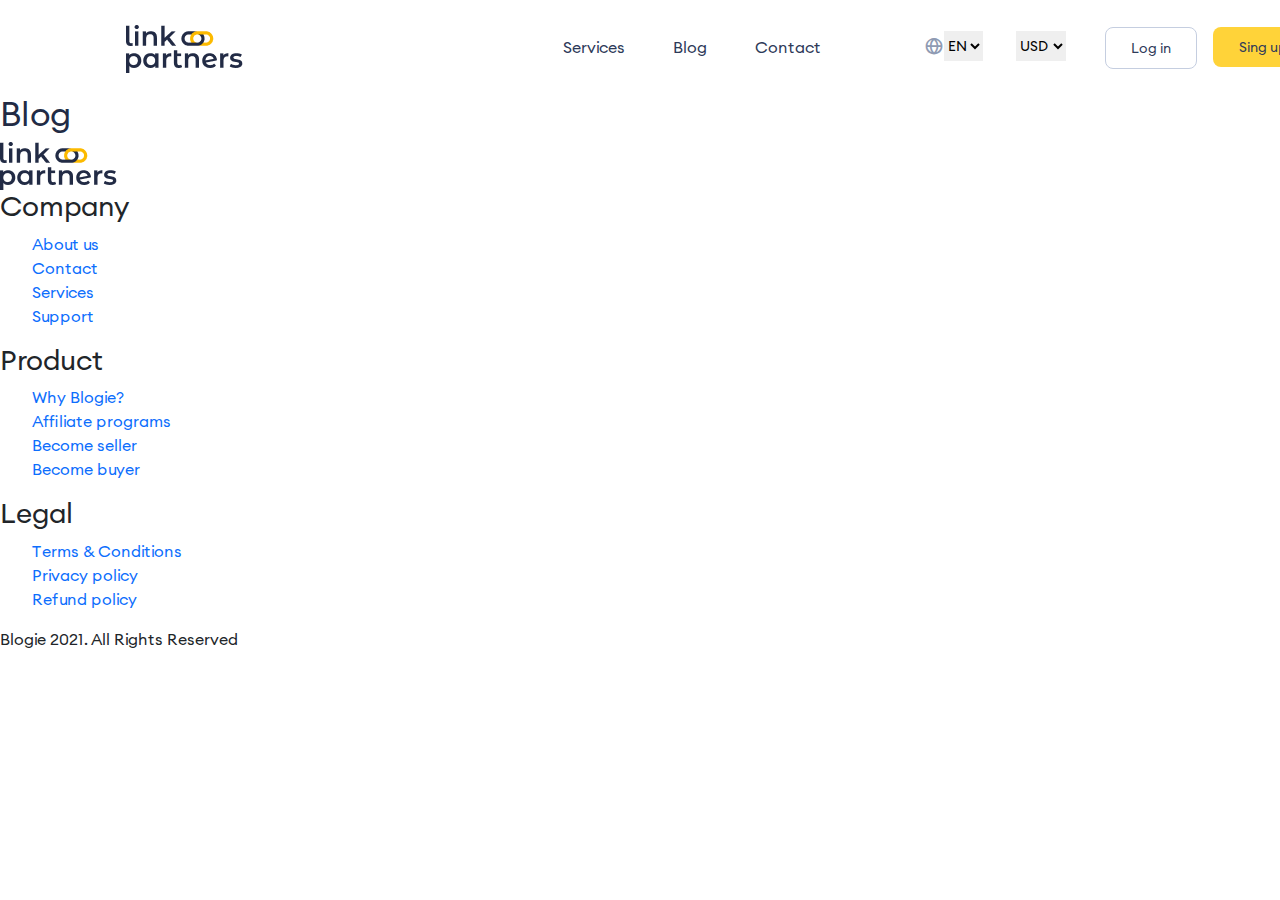
<file: blog.html>
<!DOCTYPE html>
<html lang="en">
<head>
    <meta charset="UTF-8">
    <meta http-equiv="X-UA-Compatible" content="IE=edge">
    <meta name="viewport" content="width=device-width, initial-scale=1.0">
    <title>blog</title>
    <link rel="stylesheet" href="assets/css/main.css">
    <link rel="stylesheet" href="assets/css/bootstrap.min.css">
</head>
<body>

<!----------------------- head start --------------------------->  

    <div class="head">
        <div class="head__logo">
           <a href=""><img src="assets/img/Logo.png" alt=""></a>
        </div>
       <div class="head__right-box">
            <div class="head__menu">
                <ul class="head__menu-ul">
                    <li><a href="">Services</a></li>
                    <li><a href="">Blog</a></li>
                    <li><a href="">Contact</a></li>
                </ul>
            </div>
            <div class="head__lang-money-box">
                <select name="language" class="head__lang">
                    <option  value="en">EN</option>
                    <option  value="az">AZ</option>
                    <option  value="tr">TR</option>
                </select>
                <select name="language" class="head__money">
                    <option value="">USD</option>
                    <option value="">EUR</option>
                    <option value="">AZN</option>
                </select>
            </div>
            <div class="head__login-singup-box">
                <ul>
                    <li><a href="#" class="head__login">Log in</a></li>
                    <li> <a href="#" class="head__singup">Sing up</a></li>
                </ul>
            </div>
        </div>
    </div>

 <!----------------------- head end---------------------------->   
   
 <!-------------------- content start ------------------------->  

<div class="blog">
    <h1 class="blog__title">Blog</h1>
</div>




 
 <!------------------   footer ------------------->

 <div class="footer">
    <div class="footer__inner">
        <div class="footer__logo"><a href=""><img src="assets/img/Logo.png" alt=""></a></div>
        <div class="footer__company">
            <h3 class="footer__title">Company</h3>
           <ul>
            <li><a href="">About us</a></li>
            <li><a href="">Contact</a></li>
            <li><a href="">Services</a></li>
            <li><a href="">Support</a></li>
           </ul>
        </div>
        <div class="footer__product">
            <h3 class="footer__title">Product</h3>
           <ul>
            <li><a href="">Why Blogie?</a></li>
            <li><a href="">Affiliate programs</a></li>
            <li><a href="">Become seller</a></li>
            <li><a href="">Become buyer</a></li>
           </ul>
        </div>
        <div class="footer__legal">
            <h3 class="footer__title">Legal</h3>
           <ul>
            <li><a href="">Terms & Conditions</a></li>
            <li><a href="">Privacy policy</a></li>
            <li><a href="">Refund policy</a></li>
           </ul>
        </div>
    </div>
    <div class="footer__icon">
        <ul>
            <li><a href=""><i class="footer__facebook-icon"></i> </a></li>
            <li><a href=""><i class="footer__instagram-icon"></i> </a></li>
            <li><a href=""><i class="footer__twitter-icon"></i> </a></li>
            <li><a href=""><i class="footer__youtube-icon"></i> </a></li>
        </ul>
    </div>
    <div class="footer__rightabout-box">
        <span class="footer__copyright-icon"><i></i></span>
        <span class="footer__right-text">Blogie 2021. All Rights Reserved</span>
    </div>
  </div>

  <script src="assets/js/bootstrap.bundle.min.js"></script>
</body>
</html>
</file>
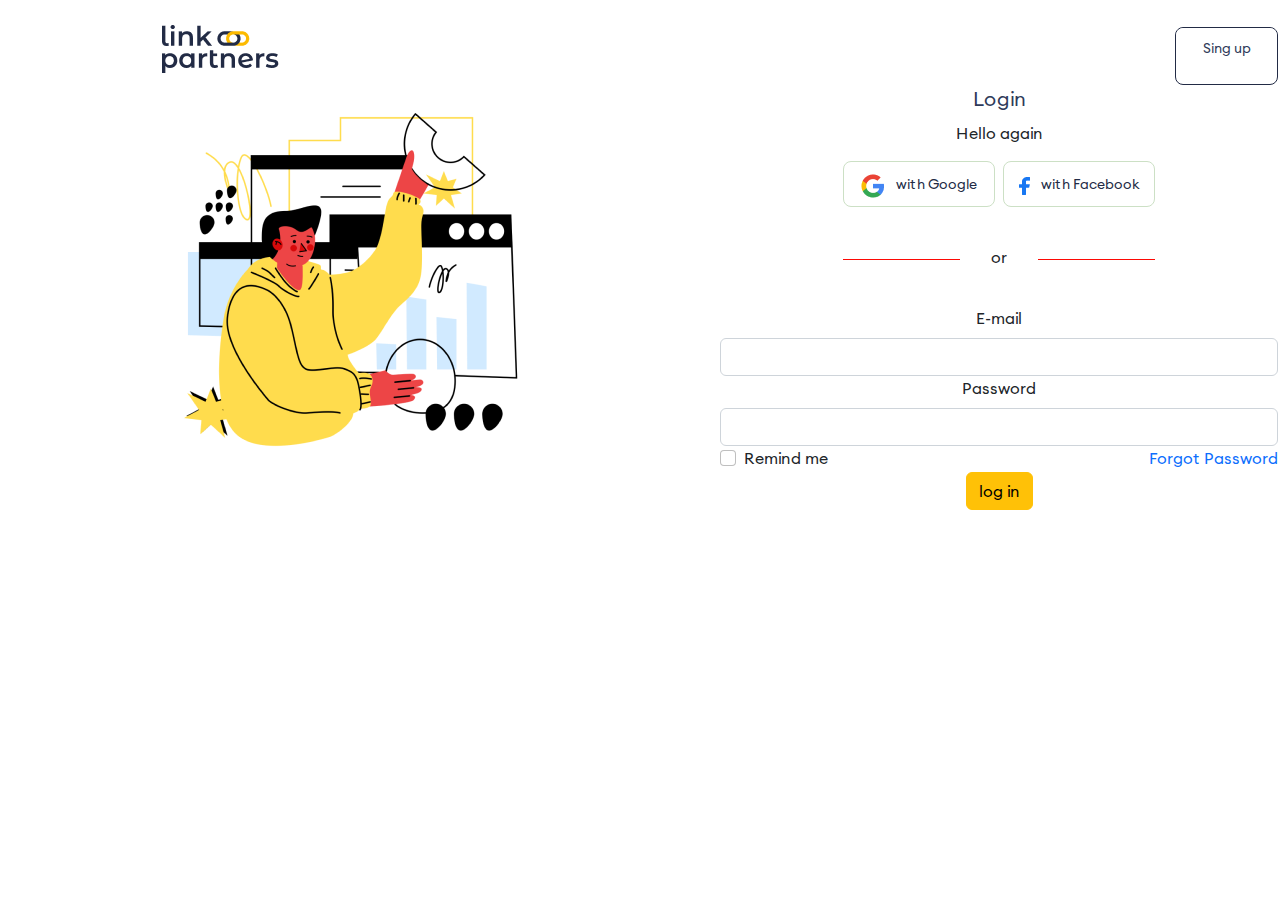
<file: login-pages.html>
<!DOCTYPE html>
<html lang="en">
<head>
    <meta charset="UTF-8">
    <meta http-equiv="X-UA-Compatible" content="IE=edge">
    <meta name="viewport" content="width=device-width, initial-scale=1.0">
    <title>Log-in</title>
    <link rel="stylesheet" href="assets/css/main.css">
    <link rel="stylesheet" href="assets/css/bootstrap.min.css">
</head>
<body>
    <div class="container"> 
        <div class="row">
            <div class="col">

                <div class="head  d-flex justify-content-between">
                    <div class="head__logo">
                       <a href=""><img src="assets/img/Logo.png" alt=""></a>
                      </div>                                
                         <div class="head__login-singup-box head__singup-button">
                            <ul>
                                <li> <a href="#" class="head__singup">Sing up</a></li>
                            </ul>
                         </div>
                      </div>                
                </div> <!-- head end -->
                
            </div> <!-- col end -->
        </div> <!-- row end -->
    </div> <!-- container end -->

<!-- Login pages content section start -->
  <div class="container">
    <div class="row  login">
        <div class="col d-flex">
            <div class="col login__picture">
                <div>
                    <img src="./assets/img/7.png" alt="login sehife şekli">
                </div>
            </div>
            <div class="col text-center">
                <div class="login__title-box text-center">
                    <h2 class="login__title">Login</h2>
                    <p class="login__subtitle">Hello again</p>
                </div>
                <div class="col justify-content-center d-flex">
                  <ul class="login__sosial text-center d-flex justify-content-center position-relative">         
                      <li class="login__sosial-link"><a href="https/:google.com"><img aria-label="google icon" src="./assets/img/google.png" alt="google icon"> with Google<a><li>
                      <li class="login__sosial-link"><a href="#"><img aria-label="facebook icon" src="./assets/img/facebook.png" alt="facebook icon"> with Facebook</a></li>
                      <li class="position-absolute login__or">or</li>        
                   </ul>
                </div>
                <div class="login__form-box">
                  <form action="">
                    <div class="login__email">
                        <label for="e-mail" class="form-label">E-mail</label>
                        <input type="email" id="e-mail" class="form-control">
                    </div>
                    <div class="login__password">
                        <label for="password" class="form-label">Password</label>
                        <input type="password" id="password" class="form-control">
                    </div>
                    <div class="login__checkbox d-flex justify-content-between">
                        <div class="form-check">
                            <input type="checkbox" class="form-check-input" id="checkbox">
                            <label for="checkbox" class="form-check-label">Remind me</label>
                        </div>
                        <div>
                            <a href="#">Forgot Password</a>
                        </div>                     
                    </div>
                    <div class="row">
                      <div class="login__login-buton ">
                          <button type="submit" class="btn btn-warning">log in</button>
                      </div>
                    </div>
                 </form>  

                </div>
            </div>
        </div>
    </div>
  </div> 


    <script src="assets/js/bootstrap.bundle.min.js"></script>
</body>
</html>
</file>
<file: assets/css/main.css>
@charset "UTF-8";
* {
  font-style: normal;
  margin: 0;
  padding: 0;
}

body {
  width: 1440px;
  font-family: 'Euclid Circular A' !important;
}

* {
  box-sizing: border-box !important;
}

a {
  text-decoration: none !important;
}

ul {
  list-style: none !important;
  margin: 0;
  padding: 0;
}

/* LOGIN PAGE */
@font-face {
  font-family: 'icon-up-button';
  src: url("../font/icon-up-button.eot?59483062");
  src: url("../font/icon-up-button.eot?59483062#iefix") format("embedded-opentype"), url("../font/icon-up-button.woff2?59483062") format("woff2"), url("../font/icon-up-button.woff?59483062") format("woff"), url("../font/icon-up-button.ttf?59483062") format("truetype"), url("../font/icon-up-button.svg?59483062#icon-up-button") format("svg");
  font-weight: normal;
  font-style: normal;
}

/* Chrome hack: SVG is rendered more smooth in Windozze. 100% magic, uncomment if you need it. */
/* Note, that will break hinting! In other OS-es font will be not as sharp as it could be */
/*
  @media screen and (-webkit-min-device-pixel-ratio:0) {
    @font-face {
      font-family: 'icon-up-button';
      src: url('../font/icon-up-button.svg?59483062#icon-up-button') format('svg');
    }
  }
  */
[class^="icon-"]:before, [class*=" icon-"]:before {
  font-family: "icon-up-button";
  font-style: normal;
  font-weight: normal;
  display: inline-block;
  text-decoration: inherit;
  width: 1em;
  margin-right: .2em;
  text-align: center;
  /* opacity: .8; */
  /* For safety - reset parent styles, that can break glyph codes*/
  font-variant: normal;
  text-transform: none;
  /* fix buttons height, for twitter bootstrap */
  line-height: 1em;
  /* Animation center compensation - margins should be symmetric */
  /* remove if not needed */
  margin-left: .2em;
  /* you can be more comfortable with increased icons size */
  /* font-size: 120%; */
  /* Font smoothing. That was taken from TWBS */
  -webkit-font-smoothing: antialiased;
  -moz-osx-font-smoothing: grayscale;
  /* Uncomment for 3D effect */
  /* text-shadow: 1px 1px 1px rgba(127, 127, 127, 0.3); */
}

.icon-right:before {
  content: '\e802';
}

/* '' */
.icon-left:before {
  content: '\e803';
}

/* '' */
@font-face {
  font-family: 'icon';
  src: url("../font/icon.eot?8072935");
  src: url("../font/icon.eot?8072935#iefix") format("embedded-opentype"), url("../font/icon.woff2?8072935") format("woff2"), url("../font/icon.woff?8072935") format("woff"), url("../font/icon.ttf?8072935") format("truetype"), url("../font/icon.svg?8072935#icon") format("svg");
  font-weight: normal;
  font-style: normal;
}

/* Chrome hack: SVG is rendered more smooth in Windozze. 100% magic, uncomment if you need it. */
/* Note, that will break hinting! In other OS-es font will be not as sharp as it could be */
/*
  @media screen and (-webkit-min-device-pixel-ratio:0) {
    @font-face {
      font-family: 'icon';
      src: url('../font/icon.svg?8072935#icon') format('svg');
    }
  }
  */
[class^="icon-"]:before, [class*=" icon-"]:before {
  font-family: "icon";
  font-style: normal;
  font-weight: normal;
  display: inline-block;
  text-decoration: inherit;
  width: 1em;
  margin-right: .2em;
  text-align: center;
  /* opacity: .8; */
  /* For safety - reset parent styles, that can break glyph codes*/
  font-variant: normal;
  text-transform: none;
  /* fix buttons height, for twitter bootstrap */
  line-height: 1em;
  /* Animation center compensation - margins should be symmetric */
  /* remove if not needed */
  margin-left: .2em;
  /* you can be more comfortable with increased icons size */
  /* font-size: 120%; */
  /* Font smoothing. That was taken from TWBS */
  -webkit-font-smoothing: antialiased;
  -moz-osx-font-smoothing: grayscale;
  /* Uncomment for 3D effect */
  /* text-shadow: 1px 1px 1px rgba(127, 127, 127, 0.3); */
}

.icon-facebook:before {
  content: '\e806';
}

/* '' */
.icon-instagram:before {
  content: '\f16d';
}

/* '' */
@font-face {
  font-family: 'icon2';
  src: url("../font/icon2.eot?10104666");
  src: url("../font/icon2.eot?10104666#iefix") format("embedded-opentype"), url("../font/icon2.woff2?10104666") format("woff2"), url("../font/icon2.woff?10104666") format("woff"), url("../font/icon2.ttf?10104666") format("truetype"), url("../font/icon2.svg?10104666#icon") format("svg");
  font-weight: normal;
  font-style: normal;
}

/* Chrome hack: SVG is rendered more smooth in Windozze. 100% magic, uncomment if you need it. */
/* Note, that will break hinting! In other OS-es font will be not as sharp as it could be */
/*
  @media screen and (-webkit-min-device-pixel-ratio:0) {
    @font-face {
      font-family: 'icon';
      src: url('../font/icon.svg?10104666#icon') format('svg');
    }
  }
  */
[class^="icon-"]:before, [class*=" icon-"]:before {
  font-family: "icon";
  font-style: normal;
  font-weight: normal;
  display: inline-block;
  text-decoration: inherit;
  width: 1em;
  margin-right: .2em;
  text-align: center;
  /* opacity: .8; */
  /* For safety - reset parent styles, that can break glyph codes*/
  font-variant: normal;
  text-transform: none;
  /* fix buttons height, for twitter bootstrap */
  line-height: 1em;
  /* Animation center compensation - margins should be symmetric */
  /* remove if not needed */
  margin-left: .2em;
  /* you can be more comfortable with increased icons size */
  /* font-size: 120%; */
  /* Font smoothing. That was taken from TWBS */
  -webkit-font-smoothing: antialiased;
  -moz-osx-font-smoothing: grayscale;
  /* Uncomment for 3D effect */
  /* text-shadow: 1px 1px 1px rgba(127, 127, 127, 0.3); */
}

.icon-youtube:before {
  content: '\e818';
}

/* '' */
.icon-telegram:before {
  content: '\e81c';
}

/* '' */
@font-face {
  font-family: 'copy';
  src: url("../font/copy.eot?60245925");
  src: url("../font/copy.eot?60245925#iefix") format("embedded-opentype"), url("../font/copy.woff2?60245925") format("woff2"), url("../font/copy.woff?60245925") format("woff"), url("../font/copy.ttf?60245925") format("truetype"), url("../font/copy.svg?60245925#copy") format("svg");
  font-weight: normal;
  font-style: normal;
}

/* Chrome hack: SVG is rendered more smooth in Windozze. 100% magic, uncomment if you need it. */
/* Note, that will break hinting! In other OS-es font will be not as sharp as it could be */
/*
  @media screen and (-webkit-min-device-pixel-ratio:0) {
    @font-face {
      font-family: 'copy';
      src: url('../font/copy.svg?60245925#copy') format('svg');
    }
  }
  */
[class^="icon-"]:before, [class*=" icon-"]:before {
  font-family: "copy";
  font-style: normal;
  font-weight: normal;
  display: inline-block;
  text-decoration: inherit;
  width: 1em;
  margin-right: .2em;
  text-align: center;
  /* opacity: .8; */
  /* For safety - reset parent styles, that can break glyph codes*/
  font-variant: normal;
  text-transform: none;
  /* fix buttons height, for twitter bootstrap */
  line-height: 1em;
  /* Animation center compensation - margins should be symmetric */
  /* remove if not needed */
  margin-left: .2em;
  /* you can be more comfortable with increased icons size */
  /* font-size: 120%; */
  /* Font smoothing. That was taken from TWBS */
  -webkit-font-smoothing: antialiased;
  -moz-osx-font-smoothing: grayscale;
  /* Uncomment for 3D effect */
  /* text-shadow: 1px 1px 1px rgba(127, 127, 127, 0.3); */
}

.icon-copyright-svgrepo-com:before {
  content: '\e825';
}

/* '' */
@font-face {
  font-family: 'shopping';
  src: url("../font/shopping.eot?71595337");
  src: url("../font/shopping.eot?71595337#iefix") format("embedded-opentype"), url("../font/shopping.woff2?71595337") format("woff2"), url("../font/shopping.woff?71595337") format("woff"), url("../font/shopping.ttf?71595337") format("truetype"), url("../font/shopping.svg?71595337#shopping") format("svg");
  font-weight: normal;
  font-style: normal;
}

/* Chrome hack: SVG is rendered more smooth in Windozze. 100% magic, uncomment if you need it. */
/* Note, that will break hinting! In other OS-es font will be not as sharp as it could be */
/*
  @media screen and (-webkit-min-device-pixel-ratio:0) {
    @font-face {
      font-family: 'shopping';
      src: url('../font/shopping.svg?71595337#shopping') format('svg');
    }
  }
  */
[class^="icon-"]:before, [class*=" icon-"]:before {
  font-family: "shopping";
  font-style: normal;
  font-weight: normal;
  display: inline-block;
  text-decoration: inherit;
  width: 1em;
  margin-right: .2em;
  text-align: center;
  /* opacity: .8; */
  /* For safety - reset parent styles, that can break glyph codes*/
  font-variant: normal;
  text-transform: none;
  /* fix buttons height, for twitter bootstrap */
  line-height: 1em;
  /* Animation center compensation - margins should be symmetric */
  /* remove if not needed */
  margin-left: .2em;
  /* you can be more comfortable with increased icons size */
  /* font-size: 120%; */
  /* Font smoothing. That was taken from TWBS */
  -webkit-font-smoothing: antialiased;
  -moz-osx-font-smoothing: grayscale;
  /* Uncomment for 3D effect */
  /* text-shadow: 1px 1px 1px rgba(127, 127, 127, 0.3); */
}

.icon-shopping-cart-svgrepo-com:before {
  content: '\e82d';
}

/* '' */
@font-face {
  font-family: 'check';
  src: url("../font/check.eot?84212774");
  src: url("../font/check.eot?84212774#iefix") format("embedded-opentype"), url("../font/check.woff2?84212774") format("woff2"), url("../font/check.woff?84212774") format("woff"), url("../font/check.ttf?84212774") format("truetype"), url("../font/check.svg?84212774#check") format("svg");
  font-weight: normal;
  font-style: normal;
}

/* Chrome hack: SVG is rendered more smooth in Windozze. 100% magic, uncomment if you need it. */
/* Note, that will break hinting! In other OS-es font will be not as sharp as it could be */
/*
  @media screen and (-webkit-min-device-pixel-ratio:0) {
    @font-face {
      font-family: 'check';
      src: url('../font/check.svg?84212774#check') format('svg');
    }
  }
  */
[class^="icon-"]:before, [class*=" icon-"]:before {
  font-family: "check";
  font-style: normal;
  font-weight: normal;
  display: inline-block;
  text-decoration: inherit;
  width: 1em;
  margin-right: .2em;
  text-align: center;
  /* opacity: .8; */
  /* For safety - reset parent styles, that can break glyph codes*/
  font-variant: normal;
  text-transform: none;
  /* fix buttons height, for twitter bootstrap */
  line-height: 1em;
  /* Animation center compensation - margins should be symmetric */
  /* remove if not needed */
  margin-left: .2em;
  /* you can be more comfortable with increased icons size */
  /* font-size: 120%; */
  /* Font smoothing. That was taken from TWBS */
  -webkit-font-smoothing: antialiased;
  -moz-osx-font-smoothing: grayscale;
  /* Uncomment for 3D effect */
  /* text-shadow: 1px 1px 1px rgba(127, 127, 127, 0.3); */
}

.icon-check:before {
  content: '\e82e';
}

/* '' */
/* text font */
@font-face {
  font-family: 'Euclid Circular A';
  src: url("../font/EuclidCircularA-Regular.eot");
  src: local("../font/  EuclidCircularA-Regular"), url("../font/EuclidCircularA-Regular.eot?#iefix") format("embedded-opentype"), url("../font/EuclidCircularA-Regular.woff2") format("woff2"), url("../font/EuclidCircularA-Regular.woff") format("woff"), url("../font/EuclidCircularA-Regular.ttf") format("truetype"), url("../font/EuclidCircularA-Regular.svg#EuclidCircularA-Regular") format("svg");
  font-weight: normal;
  font-style: normal;
  font-display: swap;
}

@font-face {
  font-family: 'globe';
  src: url("../font/globe.eot?61372145");
  src: url("../font/globe.eot?61372145#iefix") format("embedded-opentype"), url("../font/globe.woff2?61372145") format("woff2"), url("../font/globe.woff?61372145") format("woff"), url("../font/globe.ttf?61372145") format("truetype"), url("../font/globe.svg?61372145#globe") format("svg");
  font-weight: normal;
  font-style: normal;
}

/* Chrome hack: SVG is rendered more smooth in Windozze. 100% magic, uncomment if you need it. */
/* Note, that will break hinting! In other OS-es font will be not as sharp as it could be */
/*
@media screen and (-webkit-min-device-pixel-ratio:0) {
  @font-face {
    font-family: 'globe';
    src: url('../font/globe.svg?61372145#globe') format('svg');
  }
}
*/
[class^="icon-"]:before, [class*=" icon-"]:before {
  font-family: "globe";
  font-style: normal;
  font-weight: normal;
  display: inline-block;
  text-decoration: inherit;
  width: 1em;
  margin-right: .2em;
  text-align: center;
  /* opacity: .8; */
  /* For safety - reset parent styles, that can break glyph codes*/
  font-variant: normal;
  text-transform: none;
  /* fix buttons height, for twitter bootstrap */
  line-height: 1em;
  /* Animation center compensation - margins should be symmetric */
  /* remove if not needed */
  margin-left: .2em;
  /* you can be more comfortable with increased icons size */
  /* font-size: 120%; */
  /* Font smoothing. That was taken from TWBS */
  -webkit-font-smoothing: antialiased;
  -moz-osx-font-smoothing: grayscale;
  /* Uncomment for 3D effect */
  /* text-shadow: 1px 1px 1px rgba(127, 127, 127, 0.3); */
}

.icon-globe:before {
  content: '\e832';
}

/* '' */
@font-face {
  font-family: 'eye';
  src: url("../font/eye.eot?63146936");
  src: url("../font/eye.eot?63146936#iefix") format("embedded-opentype"), url("../font/eye.woff2?63146936") format("woff2"), url("../font/eye.woff?63146936") format("woff"), url("../font/eye.ttf?63146936") format("truetype"), url("../font/eye.svg?63146936#eye") format("svg");
  font-weight: normal;
  font-style: normal;
}

/* Chrome hack: SVG is rendered more smooth in Windozze. 100% magic, uncomment if you need it. */
/* Note, that will break hinting! In other OS-es font will be not as sharp as it could be */
/*
  @media screen and (-webkit-min-device-pixel-ratio:0) {
    @font-face {
      font-family: 'eye';
      src: url('../font/eye.svg?63146936#eye') format('svg');
    }
  }
  */
[class^="icon-"]:before, [class*=" icon-"]:before {
  font-family: "eye";
  font-style: normal;
  font-weight: normal;
  display: inline-block;
  text-decoration: inherit;
  width: 1em;
  margin-right: .2em;
  text-align: center;
  /* opacity: .8; */
  /* For safety - reset parent styles, that can break glyph codes*/
  font-variant: normal;
  text-transform: none;
  /* fix buttons height, for twitter bootstrap */
  line-height: 1em;
  /* Animation center compensation - margins should be symmetric */
  /* remove if not needed */
  margin-left: .2em;
  /* you can be more comfortable with increased icons size */
  /* font-size: 120%; */
  /* Font smoothing. That was taken from TWBS */
  -webkit-font-smoothing: antialiased;
  -moz-osx-font-smoothing: grayscale;
  /* Uncomment for 3D effect */
  /* text-shadow: 1px 1px 1px rgba(127, 127, 127, 0.3); */
}

.icon-icon:before {
  content: '\e836';
}

/* '' */
@font-face {
  font-family: 'icon-blog_pages-sosial';
  src: url("../font/icon-blog_pages-sosial.eot?92764428");
  src: url("../font/icon-blog_pages-sosial.eot?92764428#iefix") format("embedded-opentype"), url("../font/icon-blog_pages-sosial.woff2?92764428") format("woff2"), url("../font/icon-blog_pages-sosial.woff?92764428") format("woff"), url("../font/icon-blog_pages-sosial.ttf?92764428") format("truetype"), url("../font/icon-blog_pages-sosial.svg?92764428#icon-blog_pages-sosial") format("svg");
  font-weight: normal;
  font-style: normal;
}

/* Chrome hack: SVG is rendered more smooth in Windozze. 100% magic, uncomment if you need it. */
/* Note, that will break hinting! In other OS-es font will be not as sharp as it could be */
/*
  @media screen and (-webkit-min-device-pixel-ratio:0) {
    @font-face {
      font-family: 'icon-blog_pages-sosial';
      src: url('../font/icon-blog_pages-sosial.svg?92764428#icon-blog_pages-sosial') format('svg');
    }
  }
  */
[class^="icon-"]:before, [class*=" icon-"]:before {
  font-family: "icon-blog_pages-sosial";
  font-style: normal;
  font-weight: normal;
  speak: never;
  display: inline-block;
  text-decoration: inherit;
  width: 1em;
  margin-right: .2em;
  text-align: center;
  /* opacity: .8; */
  /* For safety - reset parent styles, that can break glyph codes*/
  font-variant: normal;
  text-transform: none;
  /* fix buttons height, for twitter bootstrap */
  line-height: 1em;
  /* Animation center compensation - margins should be symmetric */
  /* remove if not needed */
  margin-left: .2em;
  /* you can be more comfortable with increased icons size */
  /* font-size: 120%; */
  /* Font smoothing. That was taken from TWBS */
  -webkit-font-smoothing: antialiased;
  -moz-osx-font-smoothing: grayscale;
  /* Uncomment for 3D effect */
  /* text-shadow: 1px 1px 1px rgba(127, 127, 127, 0.3); */
}

.icon-icon:before {
  content: '\e83a';
}

/* '' */
.icon-icon:before {
  content: '\e83b';
}

/* '' */
.icon-icon:before {
  content: '\e83c';
}

/* '' */
.icon-icon:before {
  content: '\e83d';
}

/* '' */
@font-face {
  font-family: 'googleicon';
  src: url("../font/googleicon.eot?82170830");
  src: url("../font/googleicon.eot?82170830#iefix") format("embedded-opentype"), url("../font/googleicon.woff2?82170830") format("woff2"), url("../font/googleicon.woff?82170830") format("woff"), url("../font/googleicon.ttf?82170830") format("truetype"), url("../font/googleicon.svg?82170830#googleicon") format("svg");
  font-weight: normal;
  font-style: normal;
}

/* Chrome hack: SVG is rendered more smooth in Windozze. 100% magic, uncomment if you need it. */
/* Note, that will break hinting! In other OS-es font will be not as sharp as it could be */
/*
  @media screen and (-webkit-min-device-pixel-ratio:0) {
    @font-face {
      font-family: 'googleicon';
      src: url('../font/googleicon.svg?82170830#googleicon') format('svg');
    }
  }
  */
[class^="icon-"]:before, [class*=" icon-"]:before {
  font-family: "googleicon";
  font-style: normal;
  font-weight: normal;
  speak: never;
  display: inline-block;
  text-decoration: inherit;
  width: 1em;
  margin-right: .2em;
  text-align: center;
  /* opacity: .8; */
  /* For safety - reset parent styles, that can break glyph codes*/
  font-variant: normal;
  text-transform: none;
  /* fix buttons height, for twitter bootstrap */
  line-height: 1em;
  /* Animation center compensation - margins should be symmetric */
  /* remove if not needed */
  margin-left: .2em;
  /* you can be more comfortable with increased icons size */
  /* font-size: 120%; */
  /* Font smoothing. That was taken from TWBS */
  -webkit-font-smoothing: antialiased;
  -moz-osx-font-smoothing: grayscale;
  /* Uncomment for 3D effect */
  /* text-shadow: 1px 1px 1px rgba(127, 127, 127, 0.3); */
}

.icon-google:before {
  content: '\e854';
}

/* '' */
.head {
  font-weight: 400;
  margin-top: 25px;
  display: flex;
  justify-content: space-around;
  align-items: baseline;
}

.head .head__right-box {
  display: flex;
  justify-content: space-around;
  align-items: baseline;
}

.head .head__logo {
  width: 152px;
  height: 48px;
}

.head .head__logo p {
  margin: 2px 0;
}

.head .head__menu {
  margin-right: 103px;
}

.head .head__menu .head__menu-ul {
  list-style: none;
  display: flex;
  margin-bottom: 0;
}

.head .head__menu .head__menu-ul li {
  margin-right: 48px;
  height: 59px;
}

.head .head__menu .head__menu-ul li a {
  line-height: 24px;
  color: #2E3A59;
  font-size: 16px;
  transition: 200ms all;
  display: inline-block;
}

.head .head__menu .head__menu-ul li a:hover {
  color: #ffc907;
}

.head .head__menu .head__menu-ul li:nth-child(3) {
  margin-right: 0;
}

.head .head__lang-money-box {
  display: flex;
  margin-right: 39px;
  font-size: 14px;
}

.head .head__lang-money-box select {
  font-size: 14px;
  border: none;
  transition: 200ms all;
}

.head .head__lang-money-box select:hover {
  color: #0810ff;
}

.head .head__lang-money-box .head__lang {
  margin-right: 33px;
}

.head .head__lang-money-box::before {
  font-family: 'globe';
  content: '\e832';
  font-size: 20px;
  color: #8F9BB3;
}

.head .head__login-singup-box ul {
  padding-left: 0;
  text-align: center;
  display: flex;
}

.head .head__login-singup-box ul a {
  font-size: 14px;
  border-radius: 8px;
  color: #2E3A59;
  line-height: 40px;
}

.head .head__login-singup-box ul a:hover {
  text-decoration: underline 1px solid #a7a7ff;
}

.head .head__login-singup-box ul .head__login {
  margin-right: 16px;
  border: 1px solid #C5CEE0;
  width: 92px;
  line-height: 40px;
  display: inline-block;
  transition: 250ms all;
}

.head .head__login-singup-box ul .head__login:hover {
  background-color: #e4ff4a;
  color: blue;
  border: 1px solid #a7a7ff;
}

.head .head__login-singup-box ul .head__singup {
  background-color: #FFD339;
  width: 101px;
  line-height: 40px;
  display: inline-block;
  transition: 250ms all;
}

.head .head__login-singup-box ul .head__singup:hover {
  background-color: #e4ff4a;
  color: blue;
}

.header {
  position: relative;
  padding-bottom: 200px;
  width: 100%;
  display: flex;
  justify-content: center;
}

.header .header-container {
  width: auto;
  display: flex;
  justify-content: center;
  flex-direction: column;
  text-align: center;
  align-items: center;
}

.header .header__title {
  width: 800px;
  margin-bottom: 32px;
  margin-top: 100px;
  text-align: center;
}

.header .header__title h1 {
  font-style: normal;
  font-weight: 600;
  font-size: 60px;
  line-height: 72px;
  color: #222B45;
}

.header .header__text {
  margin-bottom: 62px;
  width: 592px;
  height: 48px;
  text-align: center;
}

.header .header__text .header__text-p {
  line-height: 24px;
  font-size: 16px;
  font-style: normal;
  font-weight: 400;
  color: #8F9BB3;
}

.header .header__guestpost-createcontent-box-ul {
  display: flex;
  align-items: center;
}

.header .header__guestpost-createcontent-box-ul li {
  margin-right: 20px;
  height: 48px;
}

.header .header__guestpost-createcontent-box-ul li a {
  color: #222B45;
  font-style: normal;
  line-height: 48px;
  display: inline-block;
  width: 100%;
  font-weight: 400;
  font-size: 16px;
}

.header .header__guestpost-createcontent-box-ul .style, .header .header__guestpost-createcontent-box-ul .header__guestpost, .header .header__guestpost-createcontent-box-ul .header__createcontent {
  width: 262px;
  border-radius: 8px;
}

.header .header__guestpost-createcontent-box-ul .header__guestpost {
  transition: 200ms all;
  background-color: #ffd339;
}

.header .header__guestpost-createcontent-box-ul .header__guestpost:hover {
  background-color: #e4ff4a;
}

.header .header__guestpost-createcontent-box-ul .header__createcontent {
  transition: 200ms all;
  background-color: #E4E9F2;
}

.header .header__guestpost-createcontent-box-ul .header__createcontent:hover {
  background-color: #e4ff4a;
}

.header .header__left-img {
  position: absolute;
  width: 224px;
  height: 144px;
  left: 112px;
  bottom: 96px;
}

.header .header__right-img {
  position: absolute;
  width: 102px;
  height: 102px;
  right: 112px;
  bottom: 50px;
}

.header .header__plus-img {
  width: 24px;
  height: 24px;
  position: absolute;
  right: 112px;
  bottom: 342px;
}

.features {
  text-align: center;
  position: relative;
}

.features .features__container {
  background-color: #EDF1F7;
  padding: 25px;
}

.features .features__title {
  font-style: normal;
  font-weight: 600;
  font-size: 34px;
  line-height: 40px;
  color: #222B45;
  margin-bottom: 96px;
  margin-top: 64px;
}

.features .features__container-innerboxs {
  display: flex;
  justify-content: space-around;
}

.features .features__container-innerboxs .features__section {
  width: 22%;
}

.features .features__container-innerboxs .features__logo {
  width: 56px;
  height: 56px;
  border-radius: 50%;
  background-color: #ffd339;
  display: inline-block;
  margin-bottom: 40px;
}

.features .features__container-innerboxs .feature__section-title {
  font-weight: 400;
  font-size: 20px;
  font-style: normal;
  line-height: 28px;
  color: #222B45;
  margin-bottom: 16px;
}

.features .features__container-innerboxs .feature__section-text {
  font-size: 16px;
  font-weight: 400;
  font-style: normal;
  line-height: 24px;
  color: #8F9BB3;
  margin-bottom: 64px;
}

.features .features__plusframe {
  position: absolute;
  width: 244px;
  height: 114px;
  top: 32px;
  right: 76px;
}

.features .features__vektor {
  position: absolute;
  top: 0;
  margin: auto;
}

.howwork__container > div {
  float: left;
  margin-bottom: 10%;
  margin-right: 10%;
  width: 45%;
}

.howwork__container > div:nth-of-type(2n) {
  margin-right: 0;
}

.howwork__container {
  height: 1175px;
  padding: 0 216px 214px 216px;
}

.howwork__container .howwork__header-title {
  line-height: 40px;
  font-size: 34px;
  font-weight: 600;
  font-style: normal;
  color: #222B45;
  margin-top: 96px;
  margin-bottom: 135px;
}

.howwork__container .howwork__topleftbox {
  margin-bottom: 214px;
}

.howwork__container .howwork__topleftbox .howwork__number {
  font-style: normal;
  font-weight: 600;
  font-size: 34px;
  line-height: 40px;
  color: #FFD339;
}

.howwork__container .howwork__topleftbox .howwork__underline {
  display: inline-block;
  width: 176px;
  height: 4px;
  background: #FFD339;
}

.howwork__container .howwork__topleftbox .howwork__title {
  width: 203px;
  margin-top: 26px;
  height: 80px;
  line-height: 40px;
  color: #222B45;
  font-weight: 400;
  font-size: 34px;
}

.howwork__container .howwork__topleftbox .howwork__text {
  width: 376px;
  height: 96px;
  margin-top: 32px;
  color: #8F9BB3;
  line-height: 24px;
  font-size: 16px;
  font-weight: 400;
}

.howwork__container .howwork__righttopbox {
  display: flex;
  justify-content: center;
  position: relative;
}

.howwork__container .howwork__righttopbox .howwork__righttopbox-ellipse {
  width: 176px;
  height: 176px;
  background-color: #FFEA88;
  border-radius: 50%;
  position: absolute;
  z-index: 1;
}

.howwork__container .howwork__righttopbox #howwork__ellipse1 {
  top: -33px;
  left: 36px;
}

.howwork__container .howwork__righttopbox #howwork__ellipse2 {
  top: 189px;
  right: -17px;
}

.howwork__container .howwork__righttopbox .howwork__signupbox {
  width: 280px;
  height: 384px;
  border-radius: 16px;
  background-color: #F7F9FC;
  z-index: 2;
  position: absolute;
  margin-right: auto;
  display: flex;
  justify-content: center;
  flex-direction: column;
  align-items: center;
  border: 8px solid #ffffff;
}

.howwork__container .howwork__righttopbox .howwork__signupbox-title {
  width: 198px;
  height: 64px;
  font-style: medium !important;
  font-weight: 400;
  font-size: 24px;
  text-align: center;
  color: #222B45;
  margin-top: 98px;
  margin-bottom: 58px;
  line-height: 32px;
}

.howwork__container .howwork__righttopbox .howwork__linkbox {
  margin-bottom: 72px;
  padding: 0;
}

.howwork__container .howwork__righttopbox .howwork__linkbox li {
  width: 184px;
  border-radius: 8px;
  height: 40px;
}

.howwork__container .howwork__righttopbox .howwork__linkbox .howwork__link {
  display: block;
  width: 100%;
  border-radius: 8px;
  font-style: normal;
  font-weight: 400;
  font-size: 14px;
  line-height: 40px;
  text-align: center;
  transition: 250ms all;
}

.howwork__container .howwork__righttopbox .howwork__linkbox .howwork__link:hover {
  background-color: #e4ff4a;
  color: blue;
}

.howwork__container .howwork__righttopbox .howwork__linkbox li:nth-child(1) {
  margin-bottom: 12px;
  background-color: #FFD339;
}

.howwork__container .howwork__righttopbox .howwork__linkbox li:nth-child(2) {
  background-color: white;
}

.howwork__leftbottombox {
  position: relative;
}

.howwork__leftbottombox .howwork__leftbottombox-rectangle {
  position: absolute;
  width: 384px;
  height: 220px;
  background: #FFFFFF;
  box-shadow: 0px 8px 32px rgba(34, 43, 69, 0.08);
  border-radius: 16px;
  top: 0;
  left: 0;
  z-index: 2;
}

.howwork__leftbottombox .howwork__leftbottombox-elippse {
  position: absolute;
  z-index: 1;
  top: 16px;
  right: -76px;
}

.howwork__leftbottombox .howwork__leftbottombox-elippse img {
  width: 100%;
}

.howwork__leftbottombox .howwork__websites-box {
  position: absolute;
  width: 384px;
  height: 220px;
  background: #ffd339;
  box-shadow: 0px 8px 32px rgba(34, 43, 69, 0.08);
  border-radius: 16px;
  left: 52px;
  top: 77px;
  z-index: 3;
}

.howwork__leftbottombox .howwork__websites-box .howwork__websites-box-title {
  margin-top: 32px;
  margin-bottom: 32px;
  text-align: center;
  font-style: normal;
  line-height: 24px;
  font-weight: 400;
  font-size: 24px;
}

.howwork__leftbottombox .howwork__websites-box .howwork__websites-name-box {
  margin-left: 40px;
  margin-right: 42px;
  position: relative;
}

.howwork__leftbottombox .howwork__websites-box div:nth-of-type(1) {
  margin-bottom: 17px;
}

.howwork__leftbottombox .howwork__websites-box div:nth-of-type(2) {
  margin-bottom: 67px;
}

.howwork__leftbottombox .howwork__websites-box .howwork__site-names {
  font-style: normal;
  font-weight: 400;
  font-size: 14px;
  line-height: 20px;
  color: #222B45;
  margin-left: 32px;
}

.howwork__leftbottombox .howwork__websites-box .howwork__link-icon {
  position: absolute;
  right: 0;
}

.howwork__leftbottombox .howwork__websites-box .howwork__link-icon i:before {
  content: '\e82d';
  font-family: "shopping";
  color: #FFF2AF;
  font-size: 19px;
  transition: 200ms all;
}

.howwork__leftbottombox .howwork__websites-box .howwork__link-icon i:hover:before {
  color: #ffffff;
}

.howwork__leftbottombox .howwork__websites-box .howwork__ckeckbox {
  appearance: none;
  box-sizing: border-box;
  position: absolute;
  width: 20px;
  height: 20px;
  top: calc(40% - 20px/2);
  background: #FFE16A;
  border: 1px solid #FFEA88;
  border-radius: 3px;
  left: 0;
  transition: 200ms all;
}

.howwork__leftbottombox .howwork__websites-box .howwork__ckeckbox:checked:before {
  content: '\e82e';
  font-family: "check";
  color: #ffffff;
  font-size: 22px;
  font-weight: 600;
  display: flex;
  justify-content: center;
  align-items: center;
}

.howwork__leftbottombox .howwork__websites-box .howwork__ckeckbox:hover {
  background: #d1efce;
}

.howwork__rightbottombox .howwork__rightbottombox-container {
  margin-left: 120px;
}

.howwork__rightbottombox .howwork__rightbottombox-container .howwork__number {
  font-style: normal;
  font-weight: 600;
  font-size: 34px;
  line-height: 40px;
  color: #FFD339;
}

.howwork__rightbottombox .howwork__rightbottombox-container .howwork__underline {
  display: inline-block;
  width: 176px;
  height: 4px;
  background: #FFD339;
}

.howwork__rightbottombox .howwork__rightbottombox-container .howwork__title {
  width: 288px;
  height: 80px;
  margin-top: 26px;
  line-height: 40px;
  color: #222B45;
  font-weight: 400;
  font-size: 34px;
}

.howwork__rightbottombox .howwork__rightbottombox-container .howwork__text {
  width: 376px;
  height: 96px;
  margin-top: 32px;
  font-size: 16px;
  font-weight: 400;
  color: #8F9BB3;
  line-height: 24px;
}

.access {
  background-color: #FFE16A;
  text-align: center;
  padding-top: 56px;
  padding-bottom: 80px;
  height: 376px;
  position: relative;
}

.access .access__title {
  line-height: 40px;
  font-style: normal;
  margin-bottom: 72px;
  margin-top: 0;
  color: #222B45;
  font-size: 34px;
  font-weight: 600;
}

.access .access__info-box {
  display: flex;
  justify-content: space-around;
}

.access .access__info-inner {
  z-index: 2;
  background-color: #222b45;
  border-radius: 16px;
  width: 240px;
  height: 128px;
  position: relative;
  display: flex;
  flex-direction: column;
  justify-content: space-evenly;
}

.access .access__info-inner .access__info-title {
  margin-bottom: 16px;
  margin-top: 24px;
  line-height: 40px;
  color: white;
  font-weight: 400;
  font-size: 34px;
}

.access .access__info-inner .access__info-text {
  color: #8F9BB3;
  margin-bottom: 24px;
  font-style: normal;
  font-size: 16px;
  font-weight: 400;
}

.access .access__vektor-yellow {
  z-index: 1;
  position: absolute;
  top: 0;
}

.testimonals .testimonals__container {
  padding: 128px 112px 104px 112px;
  text-align: left;
}

.testimonals .testimonals__container .testimonals__container-title {
  color: #222B45;
  line-height: 40px;
  margin-bottom: 80px;
  text-align: center;
  font-style: normal;
  font-weight: 600;
  font-size: 34px;
}

.testimonals .testimonals__container .testimonals__container-inner {
  display: flex;
  justify-content: space-between;
  align-items: center;
}

.testimonals .testimonals__container .testimonals__container-inner button:nth-of-type(1) {
  margin-right: 48px;
}

.testimonals .testimonals__container .testimonals__container-inner button:nth-of-type(2) {
  margin-left: 48px;
}

.testimonals .testimonals__container .testimonals__button {
  border: none;
  width: 56px;
  height: 56px;
  background: #F7F9FC;
  border-radius: 50%;
  display: flex;
  justify-content: center;
  align-items: center;
  transition: 200ms all;
}

.testimonals .testimonals__container .testimonals__button:hover {
  background-color: #8F9BB3;
  color: white;
}

.testimonals .testimonals__container .testimonals__icon-right::before {
  font-family: 'icon-up-button';
  content: '\e802';
}

.testimonals .testimonals__container .testimonals__icon-left::before {
  font-family: 'icon-up-button';
  content: '\e803';
}

.testimonals .testimonals__container .testimonals__personinfobox {
  background: #FFFFFF;
  border: 1px solid #E4E9F2;
  border-radius: 8px;
  padding: 40px;
  width: 488px;
  height: 340px;
  display: flex;
  flex-direction: column;
  justify-content: left;
}

.testimonals .testimonals__container .testimonals__personinfobox .testimonals__personinfobox-profilbox {
  display: flex;
}

.testimonals .testimonals__container .testimonals__personinfobox .testimonals__personinfobox-profilbox:nth-of-type(1) {
  margin-bottom: 28px;
}

.testimonals .testimonals__container .testimonals__personinfobox .testimonals__personinfobox-profilbox .testimonals__personpicture {
  width: 80px;
  height: 80px;
}

.testimonals .testimonals__container .testimonals__personinfobox .testimonals__personinfobox-profilbox .testimonals__personpicture img {
  width: 100%;
  height: 100%;
  border-radius: 50%;
}

.testimonals .testimonals__container .testimonals__personinfobox .testimonals__personinfobox-profilbox .testimonals__name-job {
  margin-left: 32px;
  position: relative;
  display: flex;
  flex-direction: column;
  justify-content: end;
}

.testimonals .testimonals__container .testimonals__personinfobox .testimonals__personinfobox-profilbox .testimonals__name-job .testimonals__personname {
  color: #222B45;
  z-index: 2;
  margin-bottom: 0;
  font-style: normal;
  font-size: 24px;
  font-weight: 600;
}

.testimonals .testimonals__container .testimonals__personinfobox .testimonals__personinfobox-profilbox .testimonals__name-job .testimonals__personname-backcolor {
  background-color: #ffd339;
  width: 156px;
  height: 16px;
  display: inline-block;
  bottom: 42px;
  position: absolute;
  z-index: 1;
  left: -10px;
}

.testimonals .testimonals__container .testimonals__personinfobox .testimonals__personinfobox-profilbox .testimonals__name-job .testimonals__personjobname {
  color: #8F9BB3;
  margin-top: 3px;
  line-height: 24px;
  font-style: normal;
  font-weight: 400;
  font-size: 16px;
}

.testimonals .testimonals__container .testimonals__personinfobox .testimonals__personinfobox-innerbox {
  width: 408px;
  max-height: 144px;
}

.testimonals .testimonals__container .testimonals__personinfobox .testimonals__personinfobox-innerbox .testimonals__personabout {
  color: #2E3A59;
  font-style: normal;
  font-weight: 400;
  font-size: 16px;
}

.costumers-title {
  color: #222B45;
  line-height: 40px;
  margin-top: 136px;
  margin-bottom: 61px;
  text-align: center;
  font-style: normal;
  font-weight: 600;
  font-size: 34px;
}

.costumers-logo-box {
  display: flex;
  justify-content: space-evenly;
}

.growtraffic {
  position: relative;
}

.growtraffic .growtraffic__container {
  border-radius: 16px;
  background-color: #ffd339;
  padding: 48px 64px 64px 64px;
  display: flex;
  margin: 173px 216px 104px 216px;
}

.growtraffic .growtraffic__container .growtraffic__container-inner:nth-child(1) {
  margin-right: 90px;
}

.growtraffic .growtraffic__container .growtraffic__container-inner .growtraffic__title {
  line-height: 32px;
  color: #222B45;
  margin-bottom: 24px;
  font-size: 24px;
  font-weight: 400;
}

.growtraffic .growtraffic__container .growtraffic__container-inner .growtraffic__text {
  width: 528px;
  line-height: 24px;
  color: #222B45;
  font-size: 16px;
  font-weight: 400;
}

.growtraffic .growtraffic__container .growtraffic__container-inner .growtraffic__link {
  display: flex;
  align-items: center;
  justify-content: center;
  text-align: center;
  border-radius: 8px;
  width: 262px;
  height: 48px;
}

.growtraffic .growtraffic__container .growtraffic__container-inner .growtraffic__link a {
  width: 100%;
  line-height: 48px;
  display: block;
  color: #222B45;
  font-size: 16px;
  font-weight: 400;
}

.growtraffic .growtraffic__container .growtraffic__container-inner .growtraffic__link:nth-child(1) {
  background-color: white;
  margin-bottom: 16px;
  transition: 200ms all;
}

.growtraffic .growtraffic__container .growtraffic__container-inner .growtraffic__link:nth-child(1):hover {
  background-color: yellow;
}

.growtraffic .growtraffic__container .growtraffic__container-inner .growtraffic__link:nth-child(2) {
  background-color: #ffd339;
  border: 1px solid #2E3A59;
  transition: 200ms all;
}

.growtraffic .growtraffic__container .growtraffic__container-inner .growtraffic__link:nth-child(2):hover {
  background-color: yellow;
  border-color: white;
}

.growtraffic .growtraffic__container .growtraffic__circle-img {
  position: absolute;
  bottom: -5px;
  margin-left: -64px;
}

.head_link:hover {
  border-bottom: 3px solid #ffd339;
}

.blog-pages__inner {
  width: 800px;
}

.blog-pages__inner .blog-pages__title {
  line-height: 40px;
  vertical-align: top;
  margin-top: 57px;
  color: #222B45;
  margin-bottom: 24px;
  font-size: 34px;
  font-style: medium;
  font-weight: 400;
}

.blog-pages__inner .blog-pages_date, .blog-pages__inner .blog-pages_watch {
  line-height: 20px;
  color: #8F9BB3;
  font-size: 14px;
  font-weight: 400;
}

.blog-pages__inner .blog-pages_watch:before {
  content: '\e836';
  font-family: "eye";
  margin-left: 26px;
}

.blog-pages__inner .blog-pages__img {
  width: 800px;
  height: 420px;
  margin-top: 42px;
  margin-bottom: 48px;
}

.blog-pages__inner .blog-pages__img img {
  width: 100%;
  height: 100%;
}

.blog-pages__inner .blog-pages__text p {
  line-height: 24px;
  color: #2E3A59;
  font-weight: 400;
  size: 16px;
}

.blog-pages__inner .blog-pages__text h3 {
  line-height: 24px;
  color: #2E3A59;
  font-weight: 400;
  size: 24px;
  margin-top: 40px;
  margin-bottom: 24px;
}

.blog-pages__inner .blog-pages__sosial-linkbox {
  display: flex;
  align-items: center;
  margin-top: 64px;
}

.blog-pages__inner .blog-pages__sosial-linkbox .blog-pages__share-on {
  line-height: 28px;
  color: #2E3A59;
  margin-right: 24px;
  font-size: 20px;
  font-weight: 400;
}

.blog-pages__inner .blog-pages__sosial-linkbox a {
  transition: 250ms all !important;
  border-radius: 50%;
  height: 40px;
  width: 40px;
  display: flex;
  align-items: center;
  justify-content: center;
}

.blog-pages__inner .blog-pages__sosial-linkbox a:hover {
  background-color: rgba(255, 252, 71, 0.732);
}

.blog-pages__inner .blog-pages__sosial-linkbox .blog-pages__icon-github:before {
  content: '\e83a';
  font-family: 'icon-blog_pages-sosial';
  color: #192038;
}

.blog-pages__inner .blog-pages__sosial-linkbox .blog-pages__icon-facebook:before {
  content: '\e83b';
  font-family: 'icon-blog_pages-sosial';
  color: #0095FF;
}

.blog-pages__inner .blog-pages__sosial-linkbox .blog-pages__icon-twitter:before {
  content: '\e83c';
  font-family: 'icon-blog_pages-sosial';
  color: #42AAFF;
}

.blog-pages__inner .blog-pages__sosial-linkbox .blog-pages__icon-globe:before {
  content: '\e83d';
  font-family: 'icon-blog_pages-sosial';
  color: #00D68F;
}

.blog-pages__inner .blog-pages__similiarTopics-box {
  margin-top: 42px;
}

.blog-pages__inner .blog-pages__similiarTopics-box span {
  line-height: 28px;
  color: #2E3A59;
  margin-right: 14px;
  font-size: 20px;
  font-weight: 400;
}

.blog-pages__inner .blog-pages__similiarTopics-box .blog-pages__similiarTopics-link {
  padding: 3px 16px;
  color: #3366FF;
  display: inline-block;
  align-content: center;
  background-color: rgba(51, 102, 255, 0.08);
  border: 1px solid #3366FF;
  border-radius: 25px;
  margin-right: 8px;
  transition: 200ms all;
  font-size: 16px;
  font-weight: 400;
}

.blog-pages__inner .blog-pages__similiarTopics-box .blog-pages__similiarTopics-link a {
  line-height: 24px;
}

.blog-pages__inner .blog-pages__similiarTopics-box .blog-pages__similiarTopics-link:hover {
  background-color: #3366FF;
}

.blog-pages__inner .blog-pages__similiarTopics-box .blog-pages__similiarTopics-link:hover a {
  color: #ffffff;
}

.blog__title-margin {
  margin-bottom: 48px !important;
  margin-top: 113px !important;
}

.blog__title {
  color: #222B45;
  line-height: 40px;
  font-weight: 400;
  font-size: 34px;
  font-style: medium !important;
}

.blog__innerbox {
  margin-bottom: 56px;
  position: relative;
  display: flex;
  flex-direction: column;
  align-items: center;
}

.blog__innerbox .blog__img {
  width: 464px;
  height: 300px;
  z-index: 2;
}

.blog__innerbox .blog__img img {
  width: 100%;
}

.blog__innerbox .blog__empty-box {
  width: 464px;
  height: 300px;
  border: 1px solid #EDF1F7;
  position: absolute;
  top: 24px;
  left: 24px;
  z-index: 1;
}

.blog__innerbox .blog__text {
  line-height: 32px;
  margin-top: 48px;
  width: 463px;
  height: 64px;
  overflow: hidden;
  font-weight: 600;
  font-size: 24px;
}

.blog__innerbox .blog__text a {
  color: #222B45;
  transition: 200ms all;
}

.blog__innerbox .blog__text a:hover {
  color: gray;
}

.blog__innerbox .blog__date {
  display: flex;
  flex-direction: row;
  justify-content: start;
  margin-top: 16px;
  width: 463px;
}

.blog__innerbox .blog__date .date, .blog__innerbox .blog__date .watch {
  line-height: 20px;
  color: #8F9BB3;
  margin-right: 35px;
  font-size: 14px;
  font-weight: 400;
}

.blog__innerbox .blog__date .watch:before {
  content: '\e836';
  font-family: "eye";
}

.growtraffic__container-margin {
  margin-top: 32px !important;
}

footer {
  background: #F7F9FC;
  padding: 67px 67px 26px 67px;
}

footer .ftr__inner {
  display: flex;
  margin-bottom: 96px;
  justify-content: space-around;
}

footer .ftr__inner ul {
  padding-left: 0;
}

footer .ftr__inner .ftr__title {
  color: #2E3A59;
  line-height: 28px;
  margin-bottom: 23px;
  font-weight: 400;
  font-size: 20px;
}

footer .ftr__inner li {
  margin-bottom: 16px;
}

footer .ftr__inner a {
  color: #8F9BB3;
  transition: 250ms all !important;
  display: inline-block;
  font-line-height: 24px;
  font-weight: 400;
  font-size: 16px;
}

footer .ftr__inner a:hover {
  text-decoration: underline gray 1px !important;
  color: #034ae3;
}

footer .ftr__icon ul {
  display: flex;
  justify-content: center;
  margin-bottom: 42px !important;
}

footer .ftr__icon ul li {
  display: flex;
  text-align: center;
  align-items: center;
  justify-content: center;
  margin-right: 24px;
  height: 48px;
  width: 48px;
}

footer .ftr__icon ul li i {
  color: #8F9BB3;
  font-size: 18px;
}

footer .ftr__icon ul li a {
  width: 100%;
  height: 100%;
  display: inline-block;
  display: flex;
  justify-content: center;
  align-items: center;
  border-radius: 50%;
  transition: 300ms;
}

footer .ftr__icon ul li a:hover {
  background-color: #f9fd7b;
}

footer .ftr__icon ul li a:hover i {
  color: rgba(0, 0, 0, 0.9);
}

footer .ftr__icon ul li:nth-child(2) {
  background-color: #EDF1F7;
  border-radius: 50%;
}

footer .ftr__icon ul li:nth-child(2) i {
  color: #2E3A59;
  font-weight: 600;
}

footer .ftr__icon .ftr__facebook-icon::before {
  font-family: "icon";
  content: '\e806';
}

footer .ftr__icon .ftr__instagram-icon::before {
  content: '\f16d';
  font-family: "icon";
}

footer .ftr__icon .ftr__twitter-icon::before {
  content: '\e81c';
  font-family: "icon2";
}

footer .ftr__icon .ftr__youtube-icon::before {
  content: '\e818';
  font-family: "icon2";
}

.ftr__rightabout-box {
  display: flex;
  justify-content: center;
  align-items: center;
}

.ftr__rightabout-box i::before {
  content: '\e825';
  font-family: "copy";
  font-weight: 600;
  color: #8F9BB3;
  font-size: 18px;
}

.ftr__rightabout-box .ftr__copyright-icon {
  margin-right: 11px;
  width: 24px;
  height: 24px;
  display: inline-block;
  display: flex;
  justify-content: center;
  align-items: center;
}

.ftr__rightabout-box .ftr__right-text {
  line-height: 24px;
  font-weight: 400;
  font-size: 14px;
}

/* ===== Login-page ===== */
.head__singup-button {
  border: 1px solid #222B45;
  border-radius: 8px;
}

.head__singup-button a {
  background-color: #ffffff !important;
}

.head__singup-button:hover a {
  background-color: #e4ff4a !important;
  color: blue !important;
}

.login__sosial {
  padding-bottom: 52px;
  padding-left: 0;
  position: relative;
  border-bottom: 1px solid  #fc0905;
}

.login__title-box .login__title {
  line-height: 28px;
  color: #2E3A59;
  font-size: 20px;
  font-weight: 400;
}

.login .login__text {
  line-height: 20px;
  color: #8F9BB3;
  font-size: 16px;
  font-weight: 400;
}

.login__sosial-link {
  position: relative;
  width: 152px;
  border: 1px solid #cce0c5;
  border-radius: 8px;
}

.login__sosial-link:nth-child(1) {
  margin-right: 4px;
}

.login__sosial-link:nth-child(3) {
  margin-left: 4px;
}

.login__sosial-link a {
  width: 100%;
  line-height: 44px;
  color: #222B45;
  font-size: 14px;
  font-weight: 400;
}

.login__sosial-link img {
  margin-right: 8px;
}

.login__or {
  bottom: -10px;
  width: 78px;
  background-color: #FFFFFF;
}

.login__form-box {
  padding-top: 30px;
}
</file>
